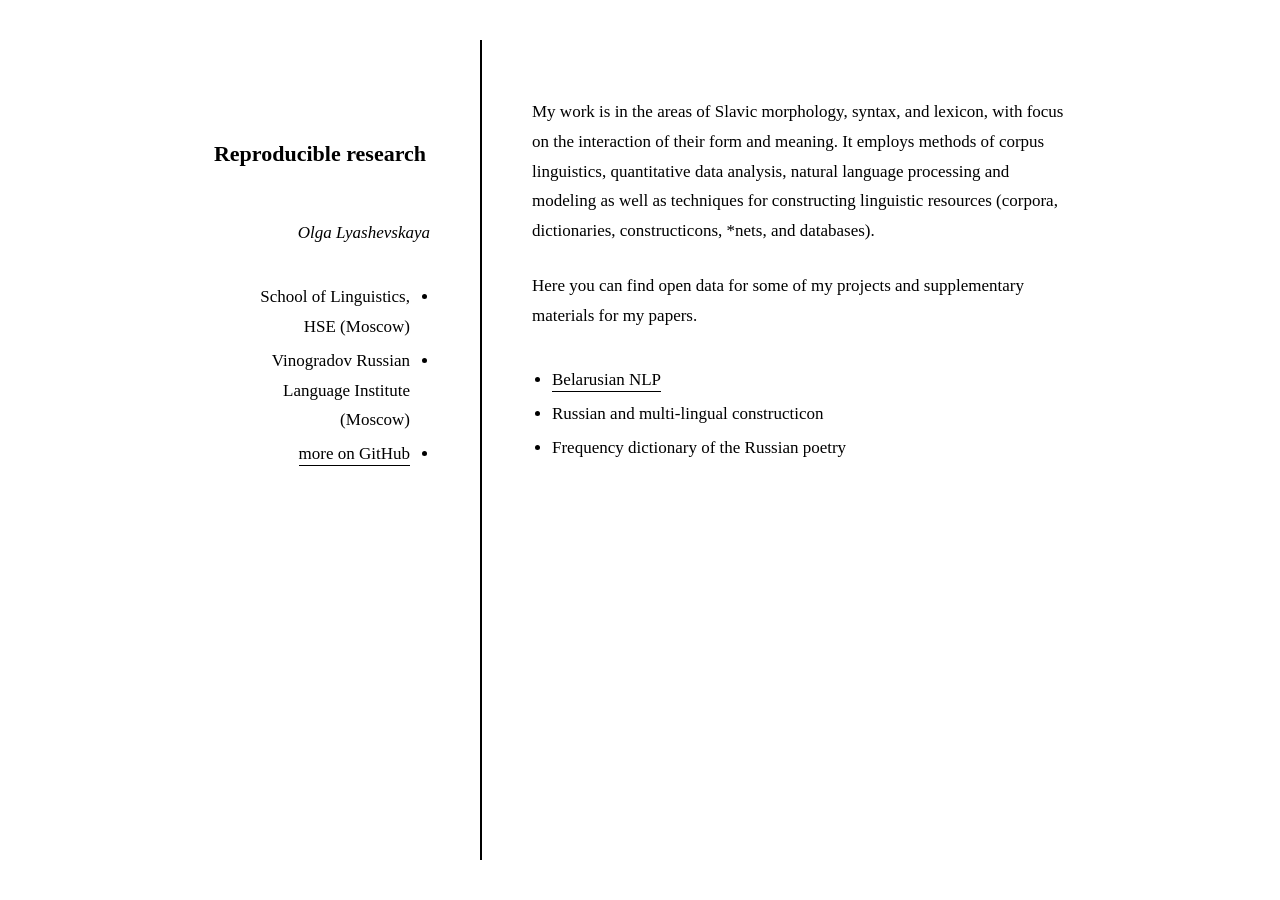
<file: index.html>
<!DOCTYPE html>
<html>
  <head>
    <meta charset="utf-8">
    <title>Home</title>
    <meta name="viewport" content="width=device-width, initial-scale=1.0">
    <link rel="stylesheet" href="https://olesar.github.io/Reproducible-Research/theme.css">
  </head>

  <body class="node homepage">

    <header class="masthead">
      <h2>Reproducible research</h2>
      
      <p class="tagline">Olga Lyashevskaya</p>
      
      
      <nav class="menu">
        <input id="menu-check" type="checkbox"/>
        <label id="menu-label" for="menu-check" class="unselectable">
          <span class="icon close-icon">✕</span>
          <span class="icon open-icon">☰</span>
          <span class="text">Menu</span>
        </label>
        <ul>
          <li>School of Linguistics, HSE (Moscow)</li>
          <li>Vinogradov Russian Language Institute (Moscow)</li>
          <li><a href="https://github.com/olesar/Reproducible-Research">more on GitHub</a></li>
        </ul>
      </nav>
    </header>

    <article class="main">
      <header class="title">
<!---        <h1>Reproducible research</h1>
        
        <hr> --->
      </header>
      <p>My work is in the areas of Slavic morphology, syntax, and lexicon, with focus on the interaction of their form and meaning. 
      It employs methods of corpus linguistics, quantitative data analysis, natural language processing and modeling as well as techniques for constructing linguistic resources (corpora, dictionaries, constructicons, *nets, and databases).</p>

      <p>Here you can find open data for some of my projects and supplementary materials for my papers.</p>
<ul>
<li><a href="https://olesar.github.io/Reproducible-Research/BelarusianNLP/demo/sample.tree.html">Belarusian NLP</a></li>
<li>Russian and multi-lingual constructicon</li>
<li>Frequency dictionary of the Russian poetry</li>
</ul>
    </article>

  </body>
</html>
</file>
